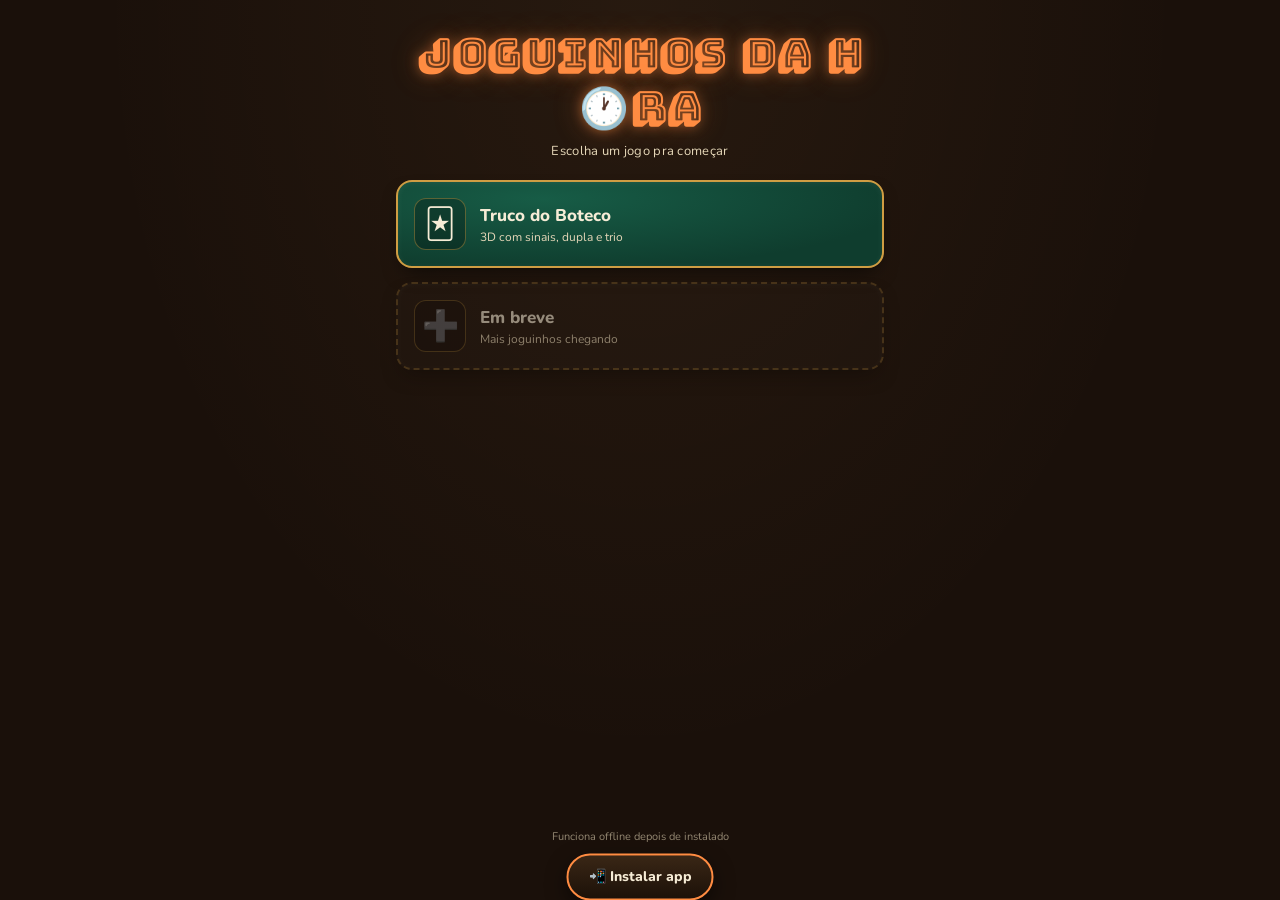
<file: index.html>
<!DOCTYPE html>
<html lang="pt-BR">
<head>
<meta charset="UTF-8">
<meta name="viewport" content="width=device-width, initial-scale=1.0, maximum-scale=1.0, user-scalable=no, viewport-fit=cover">
<script>
  (function(){
    function setAppHeight(){
      document.documentElement.style.setProperty('--app-height', window.innerHeight + 'px');
    }
    setAppHeight();
    window.addEventListener('resize', setAppHeight);
    window.addEventListener('orientationchange', setAppHeight);
  })();
</script>
<title>Joguinhos da H🕐ra</title>
<link rel="icon" href="icons/icon.svg" type="image/svg+xml">
<link rel="apple-touch-icon" href="icons/icon.svg">
<link rel="manifest" href="manifest.json">
<meta name="theme-color" content="#2c1a10">
<meta name="mobile-web-app-capable" content="yes">
<meta name="apple-mobile-web-app-capable" content="yes">
<meta name="apple-mobile-web-app-status-bar-style" content="black-translucent">
<meta name="apple-mobile-web-app-title" content="Joguinhos da H🕐ra">
<link rel="stylesheet" href="fonts/fonts.css">
<style>
  :root{
    color-scheme: dark;
    --wood-dark:#2c1a10;
    --wood-mid:#4a2d18;
    --felt:#0f3d2e;
    --felt-light:#175c46;
    --brass:#cf9d43;
    --brass-bright:#f0c777;
    --cream:#f6ecd6;
    --cream-dim:#e5d7b8;
    --amber:#ff8c42;
    --bg:#1a100a;
  }
  *{ box-sizing:border-box; -webkit-tap-highlight-color:transparent; }
  html,body{
    margin:0; padding:0; height:100%;
    background:var(--bg);
    color:var(--cream);
    font-family:'Nunito',system-ui,sans-serif;
    overflow-x:hidden;
    -webkit-user-select:none; user-select:none;
  }
  body{
    min-height:100vh;
    min-height:100dvh;
    min-height:var(--app-height, 100dvh);
    display:flex;
    justify-content:center;
    background:
      radial-gradient(ellipse at 50% 0%, rgba(255,180,100,0.06), transparent 60%),
      var(--bg);
  }
  #app{
    width:100%;
    max-width:520px;
    min-height:100vh;
    min-height:100dvh;
    min-height:var(--app-height, 100dvh);
    display:flex;
    flex-direction:column;
    padding:calc(0px + env(safe-area-inset-top)) 16px calc(56px + env(safe-area-inset-bottom));
  }
  header{
    padding:28px 4px 10px;
    text-align:center;
  }
  header h1{
    font-family:'Bungee Shade', cursive;
    font-size:clamp(30px, 9vw, 40px);
    letter-spacing:2px;
    margin:0;
    color:var(--amber);
    text-shadow:0 0 12px rgba(255,140,66,0.5), 0 0 30px rgba(255,140,66,0.25);
  }
  header h1 .sub{
    display:block;
    font-size:0.44em;
    letter-spacing:3px;
    margin-top:4px;
  }
  header p{
    margin:8px 0 0;
    font-size:13px;
    color:var(--cream-dim);
    letter-spacing:0.3px;
  }
  .grid{
    display:flex; flex-direction:column; gap:14px;
    margin-top:10px;
  }
  .game-card{
    display:flex; align-items:center; gap:14px;
    padding:16px;
    border-radius:16px;
    border:2px solid var(--brass);
    background:
      radial-gradient(ellipse at 30% 20%, var(--felt-light), var(--felt) 75%);
    box-shadow:0 10px 20px -8px rgba(0,0,0,0.6), inset 0 1px 6px rgba(255,255,255,0.06);
    cursor:pointer;
    text-decoration:none;
    color:var(--cream);
  }
  .game-card:active{ transform:scale(0.98); }
  .game-card .ic{
    flex:0 0 auto;
    width:52px; height:52px;
    display:flex; align-items:center; justify-content:center;
    font-size:30px;
    border-radius:12px;
    background:rgba(0,0,0,0.25);
    border:1px solid rgba(207,157,67,0.4);
  }
  .game-card .txt{ flex:1; min-width:0; }
  .game-card .t{ font-weight:800; font-size:17px; }
  .game-card .d{ font-size:12px; color:var(--cream-dim); margin-top:2px; }

  .game-card.soon{
    opacity:0.55; cursor:default;
    border-style:dashed;
    border-color:rgba(207,157,67,0.4);
    background:rgba(255,255,255,0.02);
  }

  .install-bar{
    position:fixed; left:50%; bottom:calc(56px + env(safe-area-inset-bottom));
    transform:translate(-50%, 120%);
    transition:transform 0.35s cubic-bezier(.2,.8,.2,1);
    background:linear-gradient(180deg,#3a2716,#1c1108);
    border:2px solid var(--amber);
    color:var(--cream);
    font-family:'Nunito',sans-serif;
    font-weight:800;
    font-size:14px;
    padding:12px 20px;
    border-radius:30px;
    box-shadow:0 8px 20px rgba(0,0,0,0.5);
    display:flex; align-items:center; gap:8px;
    cursor:pointer;
    z-index:20;
    white-space:nowrap;
  }
  .install-bar.show{ transform:translate(-50%, 0); }

  footer{
    margin-top:auto;
    padding-top:24px;
    text-align:center;
    font-size:11px;
    color:var(--cream-dim);
    opacity:0.6;
  }
</style>
</head>
<body>
<div id="app">
  <header>
    <h1>JOGUINHOS DA H🕐RA</h1>
    <p>Escolha um jogo pra começar</p>
  </header>

  <div class="grid" id="grid"></div>

  <footer>Funciona offline depois de instalado</footer>
</div>

<button class="install-bar" id="installBar">📲 Instalar app</button>

<script>
  var GAMES = [
    { icon:'🃏', title:'Truco do Boteco', desc:'3D com sinais, dupla e trio', href:'games/truco/index.html' }
    // Novo joguinho? Só adicionar um objeto aqui e criar a pasta em games/<nome>/
  ];

  var grid = document.getElementById('grid');
  GAMES.forEach(function(g){
    var a = document.createElement('a');
    a.className = 'game-card';
    a.href = g.href;
    a.innerHTML =
      '<div class="ic">'+g.icon+'</div>'+
      '<div class="txt"><div class="t">'+g.title+'</div><div class="d">'+g.desc+'</div></div>';
    grid.appendChild(a);
  });
  var soon = document.createElement('div');
  soon.className = 'game-card soon';
  soon.innerHTML = '<div class="ic">➕</div><div class="txt"><div class="t">Em breve</div><div class="d">Mais joguinhos chegando</div></div>';
  grid.appendChild(soon);

  if('serviceWorker' in navigator){
    window.addEventListener('load', function(){
      navigator.serviceWorker.register('sw.js', { scope: './' }).catch(function(e){ console.error(e); });
    });
  }

  var deferredPrompt = null;
  var installBar = document.getElementById('installBar');
  window.addEventListener('beforeinstallprompt', function(e){
    e.preventDefault();
    deferredPrompt = e;
    installBar.classList.add('show');
  });
  installBar.addEventListener('click', function(){
    if(!deferredPrompt) return;
    deferredPrompt.prompt();
    deferredPrompt.userChoice.finally(function(){
      deferredPrompt = null;
      installBar.classList.remove('show');
    });
  });
  window.addEventListener('appinstalled', function(){
    installBar.classList.remove('show');
  });
</script>
</body>
</html>
</file>
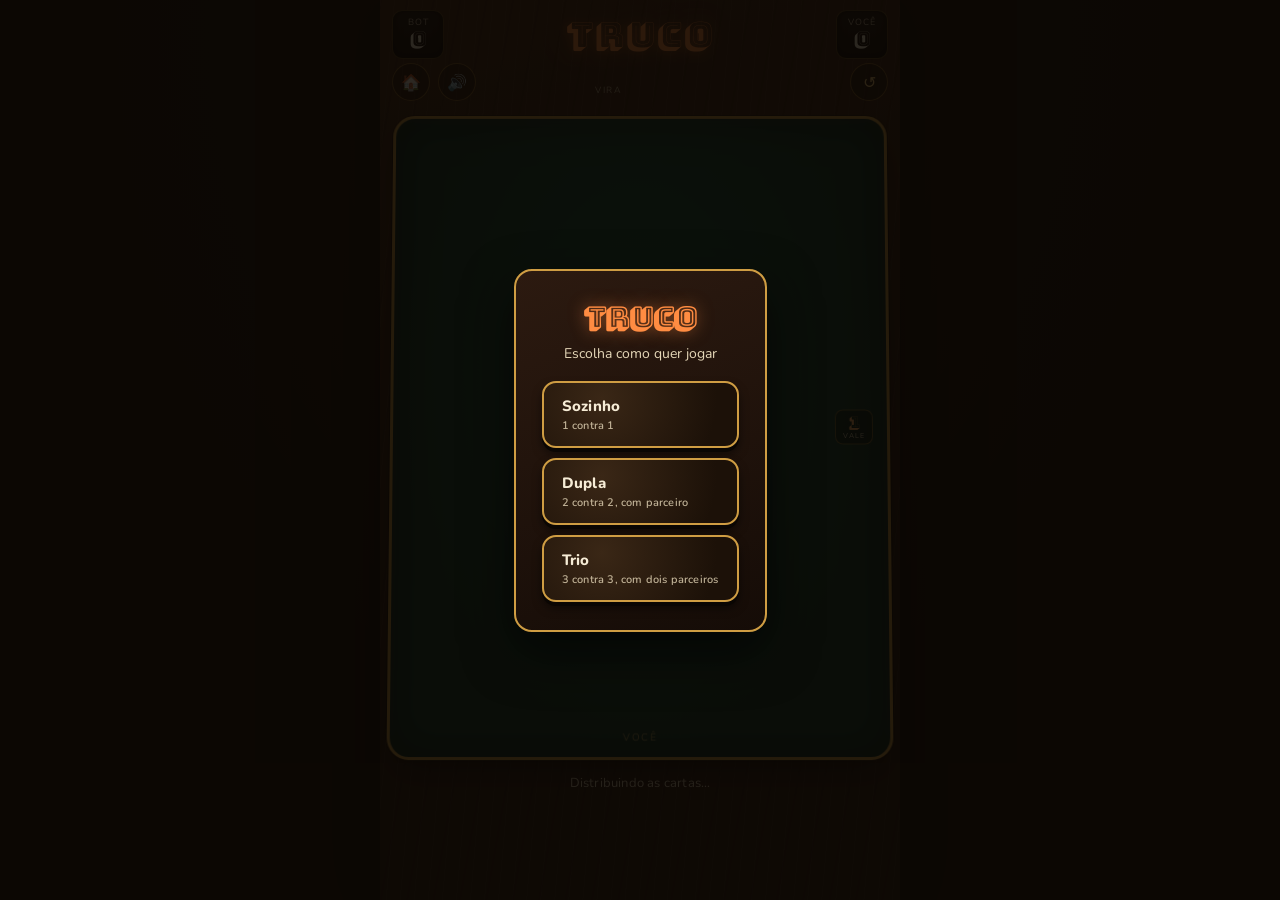
<file: games/truco/index.html>
<!DOCTYPE html>
<html lang="pt-BR">
<head>
<meta charset="UTF-8">
<meta name="viewport" content="width=device-width, initial-scale=1.0, maximum-scale=1.0, user-scalable=no, viewport-fit=cover">
<script>
  // 100dvh não é confiável em todo Android (algumas barras/overlays do sistema
  // não são descontadas). window.innerHeight é o que o motor do navegador
  // realmente considera "visível", então usamos isso como fonte da verdade.
  (function(){
    function setAppHeight(){
      document.documentElement.style.setProperty('--app-height', window.innerHeight + 'px');
    }
    setAppHeight();
    window.addEventListener('resize', setAppHeight);
    window.addEventListener('orientationchange', setAppHeight);
  })();
</script>
<title>Truco do Boteco</title>
<link rel="icon" href="../../icons/icon.svg" type="image/svg+xml">
<link rel="apple-touch-icon" href="../../icons/icon.svg">
<link rel="manifest" href="../../manifest.json">
<meta name="theme-color" content="#2c1a10">
<meta name="mobile-web-app-capable" content="yes">
<meta name="apple-mobile-web-app-capable" content="yes">
<meta name="apple-mobile-web-app-status-bar-style" content="black-translucent">
<meta name="apple-mobile-web-app-title" content="Truco">
<link rel="stylesheet" href="../../fonts/fonts.css">
<style>
  :root{
    color-scheme: dark;
    --wood-dark:#2c1a10;
    --wood-mid:#4a2d18;
    --wood-light:#6b4226;
    --felt:#0f3d2e;
    --felt-light:#175c46;
    --brass:#cf9d43;
    --brass-bright:#f0c777;
    --cream:#f6ecd6;
    --cream-dim:#e5d7b8;
    --amber:#ff8c42;
    --amber-glow:#ffb066;
    --suit-red:#a8352a;
    --suit-black:#211a14;
    --ink:#1c130c;
    --bg:#1a100a;
    --text-on-dark:#f6ecd6;
    --team-b:#8fa8bd;
  }

  *{ box-sizing:border-box; -webkit-tap-highlight-color:transparent; }

  html,body{
    margin:0; padding:0; height:100%;
    background:var(--bg);
    color:var(--text-on-dark);
    font-family:'Nunito',system-ui,sans-serif;
    overflow-x:hidden;
    overscroll-behavior:none;
    -webkit-user-select:none; user-select:none;
  }

  body{
    min-height:100vh;
    min-height:100dvh;
    min-height:var(--app-height, 100dvh);
    display:flex;
    justify-content:center;
    background:
      radial-gradient(ellipse at 50% 0%, rgba(255,180,100,0.06), transparent 60%),
      var(--bg);
  }

  #app{
    width:100%;
    max-width:520px;
    min-height:100vh;
    min-height:100dvh;
    min-height:var(--app-height, 100dvh);
    position:relative;
    display:flex;
    flex-direction:column;
    background:
      repeating-linear-gradient(100deg, rgba(0,0,0,0.10) 0px, rgba(0,0,0,0.10) 2px, transparent 2px, transparent 26px),
      repeating-linear-gradient(95deg, rgba(255,255,255,0.03) 0px, rgba(255,255,255,0.03) 1px, transparent 1px, transparent 14px),
      linear-gradient(160deg, var(--wood-mid), var(--wood-dark) 70%);
    box-shadow: 0 0 60px rgba(0,0,0,0.6);
  }

  /* ---------- Header / sign ---------- */
  .topbar{
    display:flex; align-items:center; justify-content:space-between;
    padding:calc(10px + env(safe-area-inset-top)) 12px 4px;
    gap:8px;
    z-index:5;
  }

  .icon-btn{
    width:38px; height:38px; border-radius:50%;
    border:1px solid rgba(207,157,67,0.5);
    background:rgba(0,0,0,0.25);
    color:var(--brass-bright);
    display:flex; align-items:center; justify-content:center;
    font-size:16px;
    cursor:pointer;
    flex:0 0 auto;
  }
  .icon-btn:active{ transform:scale(0.92); }

  .sign{
    font-family:'Bungee Shade', cursive;
    font-size:clamp(26px, 8vw, 34px);
    letter-spacing:2px;
    color:var(--amber);
    text-shadow:
      0 0 12px rgba(255,140,66,0.55),
      0 0 30px rgba(255,140,66,0.25);
    text-align:center;
    flex:1;
    line-height:1;
  }

  .scorechip{
    flex:0 0 auto;
    min-width:52px;
    background:linear-gradient(180deg,#241a12,#150e09);
    border:1px solid rgba(207,157,67,0.35);
    border-radius:10px;
    padding:5px 8px;
    text-align:center;
    box-shadow: inset 0 0 10px rgba(0,0,0,0.5);
  }
  .scorechip .lbl{
    font-size:9px; letter-spacing:1px; color:var(--cream-dim); opacity:0.8;
    white-space:nowrap;
  }
  .scorechip .val{
    font-family:'Bungee Shade', cursive;
    font-size:20px; color:var(--cream);
    line-height:1.1;
  }
  .scorechip .ticks{
    display:flex; gap:2px; justify-content:center; margin-top:3px; flex-wrap:wrap; max-width:60px;
  }
  .scorechip .ticks i{
    width:4px; height:4px; border-radius:50%;
    background:rgba(230,215,184,0.25);
  }
  .scorechip .ticks i.on{ background:var(--brass-bright); box-shadow:0 0 4px var(--brass-bright); }

  /* ---------- Table / felt ---------- */
  .table-wrap{
    flex:1;
    position:relative;
    display:flex; flex-direction:column;
    padding:6px 10px 10px;
    perspective:1200px;
  }

  .felt{
    flex:1;
    position:relative;
    border-radius:22px;
    background:
      radial-gradient(ellipse at 50% 40%, var(--felt-light), var(--felt) 70%);
    border:3px solid var(--brass);
    box-shadow:
      0 0 0 1px rgba(0,0,0,0.4),
      inset 0 0 40px rgba(0,0,0,0.55),
      inset 0 2px 12px rgba(255,255,255,0.06),
      0 18px 30px -10px rgba(0,0,0,0.7);
    transform: rotateX(3deg);
    transform-style:preserve-3d;
    display:flex; flex-direction:column;
    padding:10px 6px;
    min-height:0;
    overflow:hidden;
  }

  .zone{
    display:flex; align-items:center; justify-content:center;
    position:relative;
  }
  .bot-zone{ flex:0 0 auto; padding:4px 0 8px; min-height:100px; }
  .bot-zone.multi{ min-height:6px; padding:0; }
  .mid-zone{ flex:1; min-height:120px; }
  .mid-zone.multi{ min-height:220px; }
  .player-zone{ flex:0 0 auto; padding:8px 0 4px; min-height:114px; }

  .hand{
    position:relative;
    width:100%;
    height:100%;
    display:flex; align-items:center; justify-content:center;
  }
  .hand .card{ position:absolute; }

  .name-tag{
    position:absolute;
    top:2px; left:50%; transform:translateX(-50%);
    font-size:10px; letter-spacing:1.5px; color:var(--brass-bright);
    opacity:0.65;
    text-transform:uppercase;
  }
  .player-zone .name-tag{ top:auto; bottom:2px; }

  /* ---------- Multi-seat: avatars around the table (dupla/trio) ---------- */
  .seats-layer{
    position:absolute; inset:0;
    pointer-events:none;
    z-index:7;
  }
  .felt-seat{
    position:absolute;
    transform:translate(-50%,0);
    display:flex; flex-direction:column; align-items:center; gap:2px;
  }
  .felt-seat.pos-12{ top:9%;  left:50%; }
  .felt-seat.pos-10{ top:21%; left:16%; }
  .felt-seat.pos-2 { top:21%; left:84%; }
  .felt-seat.pos-9 { top:27%; left:11%; }
  .felt-seat.pos-3 { top:27%; left:89%; }
  .felt-seat.pos-8 { top:41%; left:9%;  }
  .felt-seat.pos-4 { top:41%; left:91%; }

  .avatar{
    position:relative;
    width:50px; height:50px;
    border-radius:50%;
    border:2.5px solid var(--team-b);
    box-shadow:0 3px 6px rgba(0,0,0,0.5);
    transition: box-shadow 0.3s;
  }
  .avatar.teamA{ border-color:var(--amber); }
  .avatar-inner{
    position:absolute; inset:0;
    border-radius:50%;
    overflow:hidden;
    background: linear-gradient(160deg, rgba(255,255,255,0.06), rgba(0,0,0,0.35));
    display:flex; align-items:flex-end; justify-content:center;
  }
  .fig-head{
    position:absolute; top:16%; left:50%;
    width:34%; height:34%;
    border-radius:50%;
    transform:translateX(-50%);
    box-shadow: inset 0 -3px 4px rgba(0,0,0,0.3), 0 1px 1px rgba(255,255,255,0.15);
  }
  .fig-body{
    position:absolute; bottom:-10%; left:50%;
    width:76%; height:48%;
    border-radius:50% 50% 0 0;
    transform:translateX(-50%);
    box-shadow: inset 0 4px 6px rgba(0,0,0,0.25);
  }
  .avatar .cnt{
    position:absolute; bottom:-4px; right:-4px;
    background:var(--ink); color:var(--cream);
    font-size:9px; font-weight:800;
    border-radius:50%; width:16px; height:16px;
    display:flex; align-items:center; justify-content:center;
    border:1px solid var(--brass);
    z-index:2;
  }
  .felt-seat.active .avatar{
    box-shadow: 0 0 0 3px var(--amber-glow), 0 0 14px rgba(255,140,66,0.6);
  }
  .seat-name{
    font-size:12px; font-weight:700; letter-spacing:0.2px; color:var(--cream);
    background:rgba(0,0,0,0.4);
    padding:2px 8px;
    border-radius:9px;
    text-align:center; max-width:100px; overflow:hidden; text-overflow:ellipsis; white-space:nowrap;
  }

  .seat-bubble{
    position:absolute; bottom:100%; left:50%;
    transform:translate(-50%,6px) scale(0.6);
    margin-bottom:4px;
    background:var(--cream);
    color:var(--ink);
    font-family:'Nunito',sans-serif;
    font-weight:800;
    font-size:11px;
    letter-spacing:0.3px;
    padding:5px 9px;
    border-radius:12px;
    white-space:nowrap;
    opacity:0;
    box-shadow:0 3px 8px rgba(0,0,0,0.4);
  }
  .seat-bubble::after{
    content:'';
    position:absolute; top:100%; left:50%; transform:translateX(-50%);
    border:5px solid transparent; border-top-color:var(--cream);
  }
  .seat-bubble.show{
    animation: bubbleIn 2s cubic-bezier(.3,1.5,.4,1) forwards;
  }
  @keyframes bubbleIn{
    0%{ opacity:0; transform:translate(-50%,6px) scale(0.5); }
    15%{ opacity:1; transform:translate(-50%,0) scale(1); }
    80%{ opacity:1; transform:translate(-50%,0) scale(1); }
    100%{ opacity:0; transform:translate(-50%,-4px) scale(0.9); }
  }

  .you-bubble-anchor{
    position:absolute; top:-6px; left:50%;
    width:1px; height:1px;
  }

  /* vira: selo flutuante entre o título e a mesa — não ocupa espaço no
     layout (position:absolute), então a mesa nunca muda de tamanho por
     causa dele. */
  .vira-bar{
    position:absolute;
    top:-54px; left:50%;
    transform:translateX(-50%);
    display:flex; align-items:center; gap:7px;
    z-index:10;
    pointer-events:none;
  }
  .vira-bar .cap{ font-size:9px; letter-spacing:1.5px; color:var(--cream-dim); opacity:0.75; text-transform:uppercase; }
  .vira-card-wrap{
    width:56px; height:78px;
    display:flex; align-items:center; justify-content:center;
  }
  .vira-card-wrap .card{ transform: scale(0.85) rotate(8deg); transform-origin:center; }

  .play-area{
    position:relative;
    width:100%; height:100%;
    display:flex; align-items:center; justify-content:center;
    flex-wrap:wrap;
    gap:6px;
  }
  .play-slot{
    position:relative;
    width:72px; height:100px;
  }
  .play-slot.bot-slot{ transform: translateY(-8px); }
  .play-slot.player-slot{ transform: translateY(8px); }
  .play-area.multi .play-slot{
    width:60px; height:84px;
    transform: scale(0.94);
  }
  .play-area.multi .play-slot .mini-label{
    position:absolute; bottom:-15px; left:50%; transform:translateX(-50%);
    font-size:9px; color:var(--cream-dim); opacity:0.8; white-space:nowrap;
  }

  .round-dots{
    position:absolute; left:10px; top:8px;
    display:flex; flex-direction:row; gap:6px;
    z-index:3;
  }
  .round-dots .dot{
    width:11px; height:11px; border-radius:50%;
    border:1.5px solid rgba(230,215,184,0.4);
    background:rgba(0,0,0,0.25);
  }
  .round-dots .dot.A{ background:var(--amber); border-color:var(--amber); box-shadow:0 0 6px var(--amber); }
  .round-dots .dot.B{ background:var(--suit-black); border-color:var(--cream-dim); }
  .round-dots .dot.tie{ background:transparent; border-color:var(--cream-dim); }
  .round-dots .dot.tie::after{ content:'='; font-size:8px; color:var(--cream-dim); display:block; text-align:center; line-height:9px; }

  .stake-badge{
    position:absolute; right:8px; top:50%; transform:translateY(-50%);
    background:rgba(0,0,0,0.35);
    border:1px solid rgba(207,157,67,0.5);
    border-radius:8px;
    padding:4px 7px;
    text-align:center;
    z-index:3;
  }
  .stake-badge .n{ font-family:'Bungee Shade',cursive; color:var(--amber-glow); font-size:16px; line-height:1;}
  .stake-badge .t{ font-size:7px; letter-spacing:1px; color:var(--cream-dim); }

  /* ---------- Cards ---------- */
  .card{
    width:66px; height:94px;
    border-radius:8px;
    cursor:default;
    transform-style:preserve-3d;
    transition: transform 0.55s cubic-bezier(.2,.8,.2,1), box-shadow 0.3s;
    filter: drop-shadow(0 3px 4px rgba(0,0,0,0.5));
  }
  .card-inner{
    position:relative; width:100%; height:100%;
    transform-style:preserve-3d;
    transition: transform 0.5s cubic-bezier(.3,.7,.3,1.1);
  }
  .card.flipped .card-inner{ transform: rotateY(180deg); }

  .face{
    position:absolute; inset:0;
    border-radius:8px;
    backface-visibility:hidden;
    display:flex; flex-direction:column; justify-content:space-between;
    padding:5px 6px;
    box-shadow: inset 0 0 0 1px rgba(0,0,0,0.15);
  }
  .face.front{
    background: linear-gradient(155deg,#fdf8ec,var(--cream) 60%);
    color:var(--ink);
  }
  .face.back{
    transform: rotateY(180deg);
    background:
      repeating-linear-gradient(45deg, rgba(207,157,67,0.16) 0 6px, transparent 6px 12px),
      linear-gradient(160deg,#134231,#0b2c21);
    border:1.5px solid rgba(207,157,67,0.55);
    display:flex; align-items:center; justify-content:center;
  }
  .face.back::after{
    content:'♣'; font-size:23px; color:rgba(207,157,67,0.55);
  }

  .rank-suit{ font-weight:800; line-height:1; font-size:16px; display:flex; flex-direction:column; align-items:center; }
  .rank-suit .r{ font-size:16px; }
  .rank-suit .s{ font-size:14px; margin-top:-1px; }
  .red{ color:var(--suit-red); }
  .black{ color:var(--suit-black); }
  .corner.bottom{ align-self:flex-end; transform:rotate(180deg); }
  .center-suit{ position:absolute; inset:0; display:flex; align-items:center; justify-content:center; font-size:30px; opacity:0.85; }

  .card.manilha{
    box-shadow: 0 0 10px 1px var(--amber-glow), 0 0 22px 2px rgba(255,140,66,0.35);
  }
  .card.manilha .face.front{ border:1.5px solid var(--brass); }
  .card.manilha .face.front .center-suit{ color:var(--brass); text-shadow:0 0 8px rgba(207,157,67,0.6); }
  .card.manilha .face.front::before{
    content:''; position:absolute; inset:0; border-radius:6px;
    background:linear-gradient(115deg, transparent 30%, rgba(255,255,255,0.55) 45%, transparent 60%);
    background-size:220% 220%;
    animation: shine 2.6s ease-in-out infinite;
    pointer-events:none;
    mix-blend-mode:overlay;
  }
  @keyframes shine{
    0%{ background-position:120% -20%; }
    45%{ background-position:-20% 120%; }
    100%{ background-position:-20% 120%; }
  }

  .card.playable{ cursor:pointer; }
  .card.playable:active .card-inner{ transform: translateY(2px) scale(0.97); }

  .card.tossed{
    z-index:6;
  }

  /* ---------- Controls ---------- */
  .controls{
    padding:8px 14px calc(56px + env(safe-area-inset-bottom));
    display:flex; flex-direction:column; align-items:center; gap:8px;
    min-height:64px;
    justify-content:center;
  }
  .status-line{
    font-size:13px; color:var(--cream-dim); text-align:center;
    min-height:16px;
    letter-spacing:0.2px;
  }
  .btn-row{ display:flex; gap:10px; flex-wrap:wrap; justify-content:center; min-height:44px; }

  .chip-btn{
    font-family:'Nunito',sans-serif;
    font-weight:800;
    font-size:14px;
    letter-spacing:0.5px;
    padding:11px 20px;
    border-radius:30px;
    border:2px solid var(--brass);
    background: radial-gradient(circle at 35% 30%, #3a2716, #1c1108 75%);
    color:var(--cream);
    box-shadow: 0 4px 0 #0a0603, 0 6px 10px rgba(0,0,0,0.5);
    cursor:pointer;
  }
  .chip-btn:active{ transform:translateY(3px); box-shadow:0 1px 0 #0a0603; }
  .chip-btn.primary{
    border-color:var(--amber);
    background: radial-gradient(circle at 35% 30%, var(--amber), #b85a1f 75%);
    color:#2a1204;
    box-shadow: 0 4px 0 #7a3c14, 0 6px 14px rgba(255,140,66,0.35);
    animation: pulse 1.8s ease-in-out infinite;
  }
  @keyframes pulse{
    0%,100%{ box-shadow: 0 4px 0 #7a3c14, 0 6px 14px rgba(255,140,66,0.35); }
    50%{ box-shadow: 0 4px 0 #7a3c14, 0 6px 22px rgba(255,140,66,0.7); }
  }
  .chip-btn.danger{ border-color:#8a3b30; }
  .chip-btn.ghost{
    background:transparent; box-shadow:none; border-color:rgba(207,157,67,0.4); color:var(--cream-dim);
  }

  /* ---------- Announcement overlay ---------- */
  .announce{
    position:absolute; left:50%; top:38%;
    width:86%;
    transform:translate(-50%,-50%) scale(0.5);
    font-family:'Bungee Shade', cursive;
    font-size:clamp(20px, 7.5vw, 34px);
    line-height:1.15;
    color:var(--amber);
    text-shadow:
      0 0 18px rgba(255,140,66,0.7),
      0 4px 0 rgba(0,0,0,0.4);
    opacity:0;
    z-index:20;
    pointer-events:none;
    text-align:center;
  }
  .announce.show{
    animation: announceIn 1.1s cubic-bezier(.2,1.4,.4,1) forwards;
  }
  @keyframes announceIn{
    0%{ opacity:0; transform:translate(-50%,-50%) scale(0.3) rotate(-8deg); }
    18%{ opacity:1; transform:translate(-50%,-50%) scale(1.15) rotate(2deg); }
    30%{ transform:translate(-50%,-50%) scale(1) rotate(0deg); }
    78%{ opacity:1; transform:translate(-50%,-50%) scale(1) rotate(0deg); }
    100%{ opacity:0; transform:translate(-50%,-50%) scale(0.9) rotate(0deg); }
  }

  /* ---------- Overlays (match-over & mode-select) ---------- */
  .overlay{
    position:fixed; inset:0; z-index:50;
    background:rgba(10,6,3,0.86);
    display:flex; align-items:center; justify-content:center;
    opacity:0; pointer-events:none;
    transition:opacity 0.35s;
  }
  .overlay.show{ opacity:1; pointer-events:auto; }
  .overlay-card{
    background:linear-gradient(160deg,#2c1a10,#150c07);
    border:2px solid var(--brass);
    border-radius:18px;
    padding:28px 26px;
    text-align:center;
    max-width:340px;
    box-shadow:0 20px 50px rgba(0,0,0,0.6);
  }
  .overlay-card h2{
    font-family:'Bungee Shade',cursive;
    color:var(--amber);
    font-size:28px;
    margin:0 0 8px;
    text-shadow:0 0 16px rgba(255,140,66,0.5);
  }
  .overlay-card p{ color:var(--cream-dim); font-size:14px; margin:0 0 18px; }

  .mode-btns{ display:flex; flex-direction:column; gap:10px; margin-top:4px; }
  .mode-btn{
    font-family:'Nunito',sans-serif;
    font-weight:800; font-size:15px; letter-spacing:0.3px;
    padding:13px 18px;
    border-radius:14px;
    border:2px solid var(--brass);
    background: radial-gradient(circle at 30% 25%, #3a2716, #1c1108 80%);
    color:var(--cream);
    cursor:pointer;
    text-align:left;
    box-shadow: 0 4px 0 #0a0603, 0 6px 10px rgba(0,0,0,0.5);
  }
  .mode-btn:active{ transform:translateY(3px); box-shadow:0 1px 0 #0a0603; }
  .mode-btn .t{ display:block; font-size:15px; }
  .mode-btn .d{ display:block; font-size:11px; font-weight:600; color:var(--cream-dim); opacity:0.8; margin-top:2px; letter-spacing:0.2px; }

  .signal-grid{
    display:grid; grid-template-columns:1fr 1fr 1fr; gap:8px;
    margin-top:6px;
  }
  .signal-btn{
    display:flex; flex-direction:column; align-items:center; gap:3px;
    padding:10px 4px;
    border-radius:12px;
    border:1.5px solid rgba(207,157,67,0.4);
    background: rgba(0,0,0,0.25);
    color:var(--cream);
    cursor:pointer;
    font-family:'Nunito',sans-serif;
  }
  .signal-btn:active{ transform:scale(0.94); background:rgba(255,140,66,0.15); }
  .signal-btn .ic{ font-size:22px; line-height:1; }
  .signal-btn .lb{ font-size:9px; font-weight:700; letter-spacing:0.2px; text-align:center; }

  canvas#confetti{
    position:fixed; inset:0; z-index:60; pointer-events:none;
  }

  @media (max-width:360px){
    .card{ width:57px; height:81px; }
    .sign{ font-size:24px; }
  }

  @media (prefers-reduced-motion: reduce){
    *{ animation-duration:0.01ms !important; transition-duration:0.01ms !important; }
  }
</style>
</head>
<body>
<div id="app">

  <div class="topbar">
    <div class="scorechip" id="botScoreChip">
      <div class="lbl">BOT</div>
      <div class="val" id="botScoreVal">0</div>
      <div class="ticks" id="botTicks"></div>
    </div>
    <div class="sign">TRUCO</div>
    <div class="scorechip" id="playerScoreChip">
      <div class="lbl">VOCÊ</div>
      <div class="val" id="playerScoreVal">0</div>
      <div class="ticks" id="playerTicks"></div>
    </div>
  </div>
  <div class="topbar" style="padding-top:0;">
    <button class="icon-btn" id="homeBtn" title="Menu">🏠</button>
    <button class="icon-btn" id="muteBtn" title="Som">🔊</button>
    <div style="flex:1"></div>
    <button class="icon-btn" id="newGameBtn" title="Nova partida">↺</button>
  </div>

  <div class="table-wrap">
    <div class="vira-bar" id="viraBar">
      <span class="cap">vira</span>
      <div class="vira-card-wrap"><div class="card" id="viraCard"></div></div>
    </div>
    <div class="felt" id="felt">

      <div class="zone bot-zone" id="botZone"></div>
      <div class="seats-layer" id="seatsLayer"></div>

      <div class="zone mid-zone" id="midZone">
        <div class="round-dots" id="roundDots"></div>
        <div class="play-area" id="playArea"></div>
        <div class="stake-badge" id="stakeBadge">
          <div class="n" id="stakeVal">1</div>
          <div class="t">VALE</div>
        </div>
      </div>

      <div class="zone player-zone">
        <div class="you-bubble-anchor" id="youBubbleAnchor"></div>
        <div class="hand" id="playerHand"></div>
        <span class="name-tag">Você</span>
      </div>

      <div class="announce" id="announce"></div>
    </div>
  </div>

  <div class="controls">
    <div class="status-line" id="statusLine">Distribuindo as cartas…</div>
    <div class="btn-row" id="btnRow"></div>
  </div>

</div>

<div class="overlay" id="modeOverlay">
  <div class="overlay-card">
    <h2>TRUCO</h2>
    <p>Escolha como quer jogar</p>
    <div class="mode-btns">
      <button class="mode-btn" data-mode="solo"><span class="t">Sozinho</span><span class="d">1 contra 1</span></button>
      <button class="mode-btn" data-mode="dupla"><span class="t">Dupla</span><span class="d">2 contra 2, com parceiro</span></button>
      <button class="mode-btn" data-mode="trio"><span class="t">Trio</span><span class="d">3 contra 3, com dois parceiros</span></button>
    </div>
  </div>
</div>

<div class="overlay" id="overlay">
  <div class="overlay-card">
    <h2 id="overlayTitle">Você venceu!</h2>
    <p id="overlaySub">12 x 7</p>
    <button class="chip-btn primary" id="overlayBtn">Jogar de novo</button>
  </div>
</div>

<div class="overlay" id="signalOverlay">
  <div class="overlay-card">
    <h2 style="font-size:20px;">Sinalizar</h2>
    <p>Mostre ao seu parceiro o que você tem</p>
    <div class="signal-grid" id="signalGrid"></div>
    <button class="chip-btn ghost" id="signalCancelBtn" style="margin-top:14px;">Cancelar</button>
  </div>
</div>

<canvas id="confetti"></canvas>

<script>
(function(){
  'use strict';

  /* ============ CONSTANTS ============ */
  const SUITS = ['paus','copas','espadas','ouros'];
  const SUIT_SYMBOL = { paus:'♣', copas:'♥', espadas:'♠', ouros:'♦' };
  const SUIT_COLOR = { paus:'black', copas:'red', espadas:'black', ouros:'red' };
  const RANKS = ['4','5','6','7','Q','J','K','A','2','3'];
  const MANILHA_SUIT_STRENGTH = { paus:4, copas:3, espadas:2, ouros:1 };
  const CALL_LABEL = { 3:'TRUCO', 6:'SEIS', 9:'NOVE', 12:'DOZE' };
  const NEXT_CALL = { 1:3, 3:6, 6:9, 9:12 };

  const MODE_SEATS = {
    solo: [
      {id:'you', team:'A', human:true, name:'Você', short:'Você'},
      {id:'opp1', team:'B', human:false, name:'Bot', short:'Bot'}
    ],
    dupla: [
      {id:'you', team:'A', human:true, name:'Você', short:'Você'},
      {id:'opp1', team:'B', human:false, name:'Adversário 1', short:'Adv. 1'},
      {id:'partner1', team:'A', human:false, name:'Parceiro', short:'Parc.'},
      {id:'opp2', team:'B', human:false, name:'Adversário 2', short:'Adv. 2'}
    ],
    trio: [
      {id:'you', team:'A', human:true, name:'Você', short:'Você'},
      {id:'opp1', team:'B', human:false, name:'Adversário 1', short:'Adv. 1'},
      {id:'partner1', team:'A', human:false, name:'Parceiro 1', short:'Parc. 1'},
      {id:'opp2', team:'B', human:false, name:'Adversário 2', short:'Adv. 2'},
      {id:'partner2', team:'A', human:false, name:'Parceiro 2', short:'Parc. 2'},
      {id:'opp3', team:'B', human:false, name:'Adversário 3', short:'Adv. 3'}
    ]
  };

  const NICKNAMES = [
    'Bolsonaro','Lula','Messi','CR7','Abel Ferreira','Trump','Kim Jon Un','Puttin',
    'Lampião','Xandão','Silvio Santos','Pelé','Xuxa','Feiticeira','Tiazinha',
    'Chaves','Millei','Ronaldinho Gaúcho','Netinho','Faísca','Relâmpago','Coió',
    'Manoel do Bar','Dona Benta','Tia Zulmira','Zezé','Sabiá','Curió'
  ];
  function shortNameFor(nick){
    const parts = nick.split(' ');
    if(parts.length===1) return nick;
    if(['Seu','Dona','Tia'].includes(parts[0])) return parts[1];
    return parts[0];
  }
  function assignNicknames(seats){
    const pool = shuffle([...NICKNAMES]);
    let i = 0;
    seats.forEach(seat=>{
      if(seat.human) return;
      const nick = pool[i++ % pool.length];
      seat.name = nick;
      seat.short = shortNameFor(nick);
    });
  }

  /* ============ SINAIS DO TRUCO ============ */
  const SIGNALS = [
    { id:'zap',      label:'Zap!',        icon:'😉' },
    { id:'copas',    label:'Copas!',      icon:'🤨' },
    { id:'espadas',  label:'Espadas!',    icon:'😏' },
    { id:'ouros',    label:'Ouros!',      icon:'😛' },
    { id:'tres',     label:'Três!',       icon:'🤷' },
    { id:'pardetres',label:'Par de 3!',   icon:'🙌' },
    { id:'cheio',    label:'Cheio!',      icon:'😤' },
    { id:'cobrir',   label:'Deixa comigo',icon:'💪' },
    { id:'pedetruco',label:'Pede truco!', icon:'✂️' }
  ];
  function signalById(id){ return SIGNALS.find(s=>s.id===id); }

  function signalForHand(hand){
    const manilhas = hand.filter(c=>c.rank===state.manilhaRank);
    if(manilhas.length>=2) return signalById('cheio');
    if(manilhas.length===1){
      const suitToSignal = { paus:'zap', copas:'copas', espadas:'espadas', ouros:'ouros' };
      return signalById(suitToSignal[manilhas[0].suit]);
    }
    const treses = hand.filter(c=>c.rank==='3');
    if(treses.length>=2) return signalById('pardetres');
    if(treses.length===1) return signalById('tres');
    return null;
  }

  function maybeShowPartnerSignals(){
    if(isSolo()) return;
    const you = seatById('you');
    state.seats.forEach(seat=>{
      if(seat.human || seat.team!==you.team) return;
      const sig = signalForHand(seat.hand);
      if(sig && Math.random() < 0.65){
        setTimeout(()=>{
          if(!state.handLocked) showBubble(seat.id, sig.icon+' '+sig.label);
        }, 250 + Math.random()*500);
      }
    });
  }

  function sendPlayerSignal(sigId){
    const sig = signalById(sigId);
    if(!sig) return;
    hideSignalOverlay();
    ensureAudio();
    sfx.place();
    showBubble('you', sig.icon+' '+sig.label);
    if(sig.id==='cobrir'){
      state.playerWillCover = true;
    } else if(sig.id==='pedetruco'){
      state.playerAskedTruco = true;
    } else {
      state.playerSignalStrong = true;
    }
    setStatus('Você sinalizou: '+sig.label);
  }

  function showSignalOverlay(){ document.getElementById('signalOverlay').classList.add('show'); }
  function hideSignalOverlay(){ document.getElementById('signalOverlay').classList.remove('show'); }

  /* ============ AUDIO ============ */
  let audioCtx = null;
  let muted = false;
  try{ muted = localStorage.getItem('truco_muted') === '1'; }catch(e){}

  function ensureAudio(){
    if(!audioCtx){
      try{ audioCtx = new (window.AudioContext||window.webkitAudioContext)(); }catch(e){ audioCtx=null; }
    }
    if(audioCtx && audioCtx.state === 'suspended'){ audioCtx.resume(); }
  }
  function tone(freq, start, dur, type, gainVal){
    if(muted || !audioCtx) return;
    const osc = audioCtx.createOscillator();
    const gain = audioCtx.createGain();
    osc.type = type||'sine';
    osc.frequency.setValueAtTime(freq, audioCtx.currentTime+start);
    gain.gain.setValueAtTime(0, audioCtx.currentTime+start);
    gain.gain.linearRampToValueAtTime(gainVal||0.12, audioCtx.currentTime+start+0.02);
    gain.gain.exponentialRampToValueAtTime(0.001, audioCtx.currentTime+start+dur);
    osc.connect(gain); gain.connect(audioCtx.destination);
    osc.start(audioCtx.currentTime+start);
    osc.stop(audioCtx.currentTime+start+dur+0.05);
  }
  const sfx = {
    place(){ tone(320,0,0.09,'triangle',0.10); },
    flip(){ tone(500,0,0.06,'square',0.05); },
    call(){ tone(220,0,0.14,'sawtooth',0.10); tone(330,0.12,0.22,'sawtooth',0.10); },
    accept(){ tone(440,0,0.1,'sine',0.10); tone(660,0.08,0.16,'sine',0.10); },
    run(){ tone(300,0,0.2,'sine',0.08); tone(180,0.15,0.25,'sine',0.08); },
    winRound(){ tone(523,0,0.12,'triangle',0.10); tone(659,0.1,0.14,'triangle',0.10); },
    loseRound(){ tone(300,0,0.16,'triangle',0.08); },
    winMatch(){ [523,659,784,1046].forEach((f,i)=>tone(f, i*0.12, 0.22,'triangle',0.12)); },
    loseMatch(){ [400,340,280,220].forEach((f,i)=>tone(f, i*0.13, 0.24,'sine',0.10)); }
  };

  /* ============ STATE ============ */
  let state = null;
  let busy = false; // blocks input while animating

  function buildDeck(){
    const deck = [];
    for(const s of SUITS) for(const r of RANKS) deck.push({suit:s, rank:r, id:s+'-'+r});
    return deck;
  }
  function shuffle(arr){
    for(let i=arr.length-1;i>0;i--){
      const j = Math.floor(Math.random()*(i+1));
      [arr[i],arr[j]] = [arr[j],arr[i]];
    }
    return arr;
  }
  function manilhaRankFromVira(viraRank){
    const idx = RANKS.indexOf(viraRank);
    return RANKS[(idx+1) % RANKS.length];
  }
  function cardValue(card, manilhaRank){
    if(card.rank === manilhaRank) return 10 + MANILHA_SUIT_STRENGTH[card.suit];
    return RANKS.indexOf(card.rank);
  }
  function isManilha(card){ return state && card.rank === state.manilhaRank; }

  function isHandOver(results){
    if(results.length < 2) return false;
    if(results.length === 2){
      const [r1,r2] = results;
      if(r1 === 'tie') return r2 !== 'tie';
      if(r2 === 'tie') return true;
      if(r2 === r1) return true;
      return false;
    }
    return true;
  }
  function getHandWinner(results, maoTeam){
    const decisive = results.filter(r=>r!=='tie');
    if(decisive.length===0) return maoTeam;
    if(results.length<=2){
      if(results[0]==='tie') return results[1];
      return results[0];
    }
    const r3 = results[2];
    if(r3 !== 'tie') return r3;
    return results[0];
  }

  function seatById(id){ return state.seats.find(s=>s.id===id); }
  function otherTeam(team){ return team==='A' ? 'B' : 'A'; }
  function activeSeat(){ return state.seats[state.order[state.turnPos]]; }
  function isSolo(){ return state.seats.length === 2; }
  function oppLabel(cap){
    if(isSolo()){
      const opp = state.seats.find(s=>!s.human);
      return opp.name;
    }
    return cap ? 'O outro time' : 'o outro time';
  }

  function newMatch(mode){
    mode = mode || (state && state.mode) || 'solo';
    state = {
      mode: mode,
      seats: MODE_SEATS[mode].map(s=>Object.assign({}, s, {hand:[]})),
      scores: { A:0, B:0 },
      maoSeatIdx: null,
      matchOver: false
    };
    assignNicknames(state.seats);
    updateScoreboard();
    hideOverlay();
    hideModeOverlay();
    startHand();
  }

  function startHand(){
    busy = true;
    const n = state.seats.length;
    const deck = shuffle(buildDeck());
    state.seats.forEach(seat=>{ seat.hand = [deck.pop(), deck.pop(), deck.pop()]; });
    const vira = deck.pop();
    const manilhaRank = manilhaRankFromVira(vira.rank);

    state.maoSeatIdx = (state.maoSeatIdx === null) ? Math.floor(Math.random()*n) : (state.maoSeatIdx+1) % n;
    const order = [];
    for(let i=0;i<n;i++) order.push((state.maoSeatIdx+i) % n);

    Object.assign(state, {
      vira, manilhaRank,
      order,
      turnPos: 0,
      roundLeaderPos: 0,
      roundNum: 1,
      roundResults: [],
      playedThisRound: {},
      stake: 1,
      pendingCall: null,
      callLock: null,
      handLocked: false,
      playerWillCover: false,
      playerAskedTruco: false,
      playerSignalStrong: false
    });

    renderAll(true);
    const leadSeat = activeSeat();
    setStatus(leadSeat.human ? 'Sua vez de começar a rodada.' : leadSeat.name+' começa a rodada…');
    setTimeout(()=>{
      busy = false;
      renderHands();
      renderControls();
      maybeShowPartnerSignals();
      if(!activeSeat().human) seatAct();
    }, 900);
  }

  /* ============ RENDER: cards ============ */
  function cardFaceHTML(card){
    const cls = SUIT_COLOR[card.suit];
    const sym = SUIT_SYMBOL[card.suit];
    return `
      <div class="rank-suit corner top ${cls}"><span class="r">${card.rank}</span><span class="s">${sym}</span></div>
      <div class="center-suit ${cls}">${sym}</div>
      <div class="rank-suit corner bottom ${cls}"><span class="r">${card.rank}</span><span class="s">${sym}</span></div>
    `;
  }

  function makeCardEl(card, faceUp){
    const wrap = document.createElement('div');
    wrap.className = 'card';
    wrap.dataset.id = card.id;
    if(faceUp && isManilha(card)) wrap.classList.add('manilha');
    const inner = document.createElement('div');
    inner.className = 'card-inner';
    if(!faceUp) wrap.classList.add('flipped');
    inner.innerHTML = `
      <div class="face front">${cardFaceHTML(card)}</div>
      <div class="face back"></div>
    `;
    wrap.appendChild(inner);
    return wrap;
  }

  function layoutHand(container, cards, faceUp, playable, deal){
    container.innerHTML = '';
    const n = cards.length;
    const angleStep = n<=1?0: Math.min(14, 34/(n-1));
    const spacing = n<=1?0: Math.min(50, 136/(n-1));
    const finals = [];
    cards.forEach((card,i)=>{
      const el = makeCardEl(card, faceUp);
      const offset = i - (n-1)/2;
      const angle = offset*angleStep;
      const x = offset*spacing;
      const y = Math.abs(offset)*6;
      const finalT = `translateX(${x}px) translateY(${y}px) rotate(${angle}deg)`;
      if(deal){
        el.style.transform = 'translateX(0px) translateY(-14px) rotate(0deg) scale(0.4)';
        el.style.opacity = '0';
        el.style.transition = 'none';
      } else {
        el.style.transform = finalT;
      }
      if(playable){
        el.classList.add('playable');
        el.addEventListener('click', ()=>onPlayerCardClick(card));
      }
      container.appendChild(el);
      finals.push({el, finalT, i});
    });
    if(deal){
      requestAnimationFrame(()=>{
        requestAnimationFrame(()=>{
          finals.forEach(({el, finalT, i})=>{
            el.style.transition = `transform 0.6s cubic-bezier(.2,.8,.2,1) ${i*90}ms, opacity 0.3s ease ${i*90}ms`;
            el.style.transform = finalT;
            el.style.opacity = '1';
          });
        });
      });
    }
  }

  /* ============ RENDER: opponents / seats ============ */
  const SEAT_POSITIONS = {
    dupla: { opp1:'pos-9', partner1:'pos-12', opp2:'pos-3' },
    trio:  { opp1:'pos-8', partner1:'pos-10', opp2:'pos-12', partner2:'pos-2', opp3:'pos-4' }
  };
  const AVATAR_COLORS = ['#a8543a','#3d6e5a','#4a5f95','#9a7a3a','#7a4a7a','#3a7a8a'];
  function avatarColorFor(name){
    let hash = 0;
    for(let i=0;i<name.length;i++) hash = (hash*31 + name.charCodeAt(i)) >>> 0;
    return AVATAR_COLORS[hash % AVATAR_COLORS.length];
  }

  function renderOpponentsShell(){
    const zone = document.getElementById('botZone');
    const layer = document.getElementById('seatsLayer');
    zone.innerHTML = '';
    layer.innerHTML = '';
    zone.classList.toggle('multi', !isSolo());
    if(isSolo()){
      const opp = state.seats[1];
      const nameTag = document.createElement('span');
      nameTag.className = 'name-tag';
      nameTag.textContent = opp.name;
      const hand = document.createElement('div');
      hand.className = 'hand';
      hand.id = 'botHand';
      zone.appendChild(nameTag);
      zone.appendChild(hand);
    } else {
      const positions = SEAT_POSITIONS[state.mode];
      state.seats.forEach(seat=>{
        if(seat.human) return;
        const pos = positions[seat.id];
        const bodyColor = avatarColorFor(seat.name);
        const w = document.createElement('div');
        w.className = 'felt-seat ' + pos;
        w.id = 'seatWidget-'+seat.id;
        w.innerHTML =
          '<div class="seat-bubble" id="bubble-'+seat.id+'"></div>'+
          '<div class="avatar team'+seat.team+'">'+
            '<div class="avatar-inner">'+
              '<div class="fig-head" style="background:#e0b98f"></div>'+
              '<div class="fig-body" style="background:'+bodyColor+'"></div>'+
            '</div>'+
            '<span class="cnt">'+seat.hand.length+'</span>'+
          '</div>'+
          '<div class="seat-name">'+seat.name+'</div>';
        layer.appendChild(w);
      });
    }
  }

  function updateOpponentWidgets(){
    if(isSolo()) return;
    state.seats.forEach(seat=>{
      if(seat.human) return;
      const w = document.getElementById('seatWidget-'+seat.id);
      if(!w) return;
      const cnt = w.querySelector('.cnt');
      if(cnt) cnt.textContent = seat.hand.length;
      const isActive = activeSeat().id===seat.id && !busy && !state.pendingCall;
      w.classList.toggle('active', isActive);
    });
  }

  function showBubble(seatId, text){
    const bubble = seatId==='you'
      ? (document.getElementById('youBubbleAnchor').querySelector('.seat-bubble') || (function(){
          const b = document.createElement('div');
          b.className = 'seat-bubble';
          document.getElementById('youBubbleAnchor').appendChild(b);
          return b;
        })())
      : document.getElementById('bubble-'+seatId);
    if(!bubble) return;
    bubble.textContent = text;
    bubble.classList.remove('show');
    void bubble.offsetWidth;
    bubble.classList.add('show');
  }

  function renderHands(deal){
    const you = seatById('you');
    const humanPlayable = !busy && activeSeat().id==='you' && !state.pendingCall;
    layoutHand(document.getElementById('playerHand'), you.hand, true, humanPlayable, deal);
    if(isSolo()){
      layoutHand(document.getElementById('botHand'), state.seats[1].hand, false, false, deal);
    } else {
      updateOpponentWidgets();
    }
  }

  /* ============ RENDER: play area ============ */
  function renderPlayAreaShell(){
    const area = document.getElementById('playArea');
    area.innerHTML = '';
    area.classList.toggle('multi', !isSolo());
    state.order.forEach(seatIdx=>{
      const seat = state.seats[seatIdx];
      const slot = document.createElement('div');
      slot.className = 'play-slot';
      slot.id = 'slot-'+seat.id;
      if(isSolo()){
        slot.classList.add(seat.human ? 'player-slot' : 'bot-slot');
      } else {
        const label = document.createElement('div');
        label.className = 'mini-label';
        label.textContent = seat.short;
        slot.appendChild(label);
      }
      area.appendChild(slot);
    });
  }

  function clearPlaySlots(){
    state.order.forEach(seatIdx=>{
      const seat = state.seats[seatIdx];
      const slot = document.getElementById('slot-'+seat.id);
      if(slot){
        const label = slot.querySelector('.mini-label');
        slot.innerHTML = '';
        if(label) slot.appendChild(label);
      }
    });
  }

  function renderVira(){
    const slot = document.getElementById('viraCard');
    slot.innerHTML = '';
    slot.appendChild(makeCardEl(state.vira, true));
  }

  function renderRoundDots(){
    const el = document.getElementById('roundDots');
    el.innerHTML = '';
    for(let i=0;i<3;i++){
      const d = document.createElement('div');
      const r = state.roundResults[i];
      d.className = 'dot' + (r ? ' '+r : '');
      el.appendChild(d);
    }
  }

  function renderStake(){
    document.getElementById('stakeVal').textContent = state.stake;
  }

  function tickRow(n){
    let html='';
    for(let i=1;i<=12;i++) html += `<i class="${i<=n?'on':''}"></i>`;
    return html;
  }
  function updateScoreboard(){
    const solo = isSolo();
    document.querySelector('#botScoreChip .lbl').textContent = solo ? 'BOT' : 'ADVERSÁRIOS';
    document.querySelector('#playerScoreChip .lbl').textContent = solo ? 'VOCÊ' : 'SEU TIME';
    document.getElementById('playerScoreVal').textContent = state.scores.A;
    document.getElementById('botScoreVal').textContent = state.scores.B;
    document.getElementById('playerTicks').innerHTML = tickRow(state.scores.A);
    document.getElementById('botTicks').innerHTML = tickRow(state.scores.B);
  }

  function renderAll(fresh){
    document.getElementById('midZone').classList.toggle('multi', !isSolo());
    renderOpponentsShell();
    renderPlayAreaShell();
    renderHands(fresh);
    renderVira();
    renderRoundDots();
    renderStake();
    updateScoreboard();
  }

  function setStatus(msg){
    document.getElementById('statusLine').textContent = msg;
  }

  function announce(text){
    const el = document.getElementById('announce');
    el.textContent = text;
    el.classList.remove('show');
    void el.offsetWidth;
    el.classList.add('show');
  }

  /* ============ CONTROLS ============ */
  function renderControls(){
    const row = document.getElementById('btnRow');
    row.innerHTML = '';
    if(state.matchOver) return;
    const you = seatById('you');

    if(state.pendingCall && state.pendingCall.respondentTeam === you.team){
      setStatus(`${oppLabel(true)} pediu ${CALL_LABEL[state.pendingCall.value]}! O que você faz?`);
      row.appendChild(makeBtn('ACEITAR','primary',()=>respondToCall('accept')));
      row.appendChild(makeBtn('CORRER','danger',()=>respondToCall('run')));
      if(state.pendingCall.value < 12){
        row.appendChild(makeBtn('AUMENTAR','ghost',()=>respondToCall('raise')));
      }
      updateOpponentWidgets();
      return;
    }

    if(!busy && activeSeat().id==='you' && !state.pendingCall){
      const someonePlayed = Object.keys(state.playedThisRound).length>0;
      setStatus(someonePlayed ? 'Sua vez de responder.' : 'Sua vez — escolha uma carta.');
      if(state.stake < 12 && state.callLock !== you.team){
        const label = CALL_LABEL[NEXT_CALL[state.stake]];
        row.appendChild(makeBtn(label,'ghost',()=>playerCall()));
      }
      row.appendChild(makeBtn('CORRER','danger',()=>playerConcede()));
      if(!isSolo()){
        row.appendChild(makeBtn('🤫 SINAL','ghost',()=>showSignalOverlay()));
      }
    }
    updateOpponentWidgets();
  }

  function makeBtn(label, kind, onClick){
    const b = document.createElement('button');
    b.className = 'chip-btn ' + (kind||'');
    b.textContent = label;
    b.addEventListener('click', ()=>{ ensureAudio(); onClick(); });
    return b;
  }

  /* ============ CALL FLOW ============ */
  function playerConcede(){
    if(busy || state.pendingCall || activeSeat().id!=='you' || state.handLocked) return;
    const you = seatById('you');
    sfx.run();
    announce('CORREU!');
    if(!isSolo()) showBubble('you', 'CORRO!');
    const pts = state.stake;
    setStatus('Você correu. '+oppLabel(true)+' fica com '+pts+' ponto'+(pts>1?'s':'')+'.');
    endHand(otherTeam(you.team), pts, true);
  }

  function firstAITeamSeat(team){
    return state.seats.find(s=>s.team===team && !s.human);
  }

  function playerCall(){
    if(busy || state.pendingCall || activeSeat().id!=='you' || state.handLocked) return;
    const you = seatById('you');
    if(state.callLock === you.team) return;
    const value = NEXT_CALL[state.stake];
    state.pendingCall = { value, callChainInitiatorPos: state.turnPos, callerTeam: you.team, respondentTeam: otherTeam(you.team) };
    sfx.call();
    if(isSolo()) announce(CALL_LABEL[value]+'!'); else showBubble('you', CALL_LABEL[value]+'!');
    setStatus('Você pediu '+CALL_LABEL[value]+'. Aguardando resposta…');
    renderHands();
    renderControls();
    setTimeout(resolvePendingCallForAI, 1100);
  }

  function seatCalls(seat){
    const value = NEXT_CALL[state.stake];
    state.pendingCall = { value, callChainInitiatorPos: state.turnPos, callerTeam: seat.team, respondentTeam: otherTeam(seat.team) };
    sfx.call();
    if(isSolo()) announce(CALL_LABEL[value]+'!'); else showBubble(seat.id, CALL_LABEL[value]+'!');
    setStatus((isSolo()?seat.name:(seat.team===seatById('you').team?'Seu time':'O outro time'))+' pediu '+CALL_LABEL[value]+'!');
    renderControls();
    if(state.pendingCall.respondentTeam !== seatById('you').team){
      setTimeout(resolvePendingCallForAI, 1100);
    }
  }

  function handStrength(hand){
    let s = 0;
    hand.forEach(c=>{
      const v = cardValue(c, state.manilhaRank);
      if(v>=11) s += 3; // manilha
      else if(v>=6) s += 1; // K,A,2,3 range
    });
    return s;
  }

  function teamHandStrength(team){
    const members = state.seats.filter(s=>s.team===team);
    const total = members.reduce((sum,s)=>sum+handStrength(s.hand),0);
    return total / members.length;
  }

  function resolvePendingCallForAI(){
    const pc = state.pendingCall;
    if(!pc) return;
    const aiTeam = pc.respondentTeam;
    if(aiTeam === seatById('you').team) return; // human must respond, don't auto-resolve
    const strength = teamHandStrength(aiTeam);
    const roll = Math.random();
    let action;
    if(strength>=6 && pc.value<12 && roll<0.35) action='raise';
    else if(strength>=3) action = roll<0.85 ? 'accept' : 'raise';
    else if(strength>=1) action = roll<0.55 ? 'accept' : 'run';
    else action = roll<0.20 ? 'accept' : 'run';
    if(action==='raise' && pc.value>=12) action='accept';
    respondToCall(action);
  }

  function respondToCall(action){
    const pc = state.pendingCall;
    if(!pc) return;
    const you = seatById('you');
    const responderIsYou = pc.respondentTeam === you.team;
    const bubbleSeatId = responderIsYou ? 'you' : (firstAITeamSeat(pc.respondentTeam)||{}).id;
    if(action === 'accept'){
      sfx.accept();
      state.stake = pc.value;
      state.callLock = pc.callerTeam;
      state.pendingCall = null;
      state.turnPos = pc.callChainInitiatorPos;
      setStatus((responderIsYou?'Você aceitou':oppLabel(true)+' aceitou')+'! Valendo '+state.stake+'.');
      if(!isSolo() && bubbleSeatId) showBubble(bubbleSeatId, 'ACEITO!');
      renderStake();
      renderHands();
      renderControls();
      if(!activeSeat().human) setTimeout(seatAct, 900);
    } else if(action === 'run'){
      sfx.run();
      const winnerTeam = pc.callerTeam;
      const pts = state.stake;
      state.pendingCall = null;
      setStatus(responderIsYou ? 'Você correu.' : oppLabel(true)+' correu.');
      announce('CORREU!');
      if(!isSolo() && bubbleSeatId) showBubble(bubbleSeatId, 'CORRO!');
      endHand(winnerTeam, pts, true);
    } else if(action === 'raise'){
      const newValue = NEXT_CALL[pc.value];
      const newCallerTeam = pc.respondentTeam;
      const newRespondentTeam = pc.callerTeam;
      state.pendingCall = { value:newValue, callChainInitiatorPos: pc.callChainInitiatorPos, callerTeam:newCallerTeam, respondentTeam:newRespondentTeam };
      sfx.call();
      if(isSolo()) announce(CALL_LABEL[newValue]+'!'); else if(bubbleSeatId) showBubble(bubbleSeatId, CALL_LABEL[newValue]+'!');
      setStatus((responderIsYou?'Você aumentou':oppLabel(true)+' aumentou')+' para '+CALL_LABEL[newValue]+'!');
      renderControls();
      if(newRespondentTeam !== you.team) setTimeout(resolvePendingCallForAI, 1100);
    }
  }

  /* ============ PLAYING CARDS ============ */
  function onPlayerCardClick(card){
    if(busy || activeSeat().id!=='you' || state.pendingCall || state.handLocked) return;
    playCard('you', card);
  }

  function playCard(seatId, card){
    if(state.handLocked || !card) return;
    busy = true;
    ensureAudio();
    const seat = seatById(seatId);
    const idx = seat.hand.findIndex(c=>c.id===card.id);
    if(idx===-1){ busy=false; renderHands(); renderControls(); return; }
    seat.hand.splice(idx,1);
    state.playedThisRound[seatId] = card;

    const slot = document.getElementById('slot-'+seatId);
    const label = slot ? slot.querySelector('.mini-label') : null;
    if(slot){ slot.innerHTML=''; if(label) slot.appendChild(label); }
    const el = makeCardEl(card, seat.human); // non-human starts face-down, flips
    el.classList.add('tossed');
    const isYou = !!seat.human;
    const finalT = `translateY(${isYou?18:-18}px) rotate(${(Math.random()*10-5).toFixed(1)}deg)`;
    el.style.transform = `translateY(${isYou?54:-54}px) scale(1.18) rotate(0deg)`;
    el.style.transition = 'none';
    if(slot) slot.appendChild(el);
    sfx.place();
    requestAnimationFrame(()=>{
      requestAnimationFrame(()=>{
        el.style.transition = 'transform 0.32s cubic-bezier(.25,.5,.3,1.2)';
        el.style.transform = finalT;
      });
    });
    if(!seat.human){
      requestAnimationFrame(()=>{
        setTimeout(()=>{
          el.classList.remove('flipped');
          sfx.flip();
        }, 160);
      });
    }
    renderHands();

    setTimeout(()=>{ afterCardPlayed(); }, 700);
  }

  function afterCardPlayed(){
    const playedCount = Object.keys(state.playedThisRound).length;
    if(playedCount === state.order.length){
      resolveRound();
    } else {
      state.turnPos = (state.turnPos+1) % state.order.length;
      busy = false;
      renderHands();
      renderControls();
      if(!activeSeat().human) setTimeout(seatAct, 900);
    }
  }

  function resolveRound(){
    let bestVal=-1, bestSeats=[];
    state.order.forEach(seatIdx=>{
      const seat = state.seats[seatIdx];
      const card = state.playedThisRound[seat.id];
      const v = cardValue(card, state.manilhaRank);
      if(v>bestVal){ bestVal=v; bestSeats=[seat]; }
      else if(v===bestVal){ bestSeats.push(seat); }
    });
    const teamsAtTop = new Set(bestSeats.map(s=>s.team));
    const result = teamsAtTop.size===1 ? [...teamsAtTop][0] : 'tie';
    state.roundResults.push(result);
    renderRoundDots();

    const youTeam = seatById('you').team;
    if(result==='tie'){ setStatus('Rodada empatada!'); }
    else if(result===youTeam){ setStatus('Seu time venceu a rodada!'); sfx.winRound(); }
    else { setStatus('O outro time venceu a rodada.'); sfx.loseRound(); }

    let nextLeaderPos = null;
    if(result!=='tie'){
      const winningSeat = bestSeats.find(s=>s.team===result);
      nextLeaderPos = state.order.indexOf(state.seats.indexOf(winningSeat));
    }

    setTimeout(()=>{
      state.playedThisRound = {};
      clearPlaySlots();
      state.playerWillCover = false;

      if(isHandOver(state.roundResults)){
        const maoTeam = state.seats[state.order[0]].team;
        const winnerTeam = getHandWinner(state.roundResults, maoTeam);
        endHand(winnerTeam, state.stake, false);
        return;
      }
      state.roundNum++;
      if(nextLeaderPos !== null) state.roundLeaderPos = nextLeaderPos;
      state.turnPos = state.roundLeaderPos;
      busy = false;
      renderHands();
      renderControls();
      const seat = activeSeat();
      setStatus((seat.human?'Sua vez':seat.name+' começa')+' — rodada '+state.roundNum+'.');
      if(!seat.human) setTimeout(seatAct, 900);
    }, 1100);
  }

  function endHand(winnerTeam, points, byFold){
    busy = true;
    state.pendingCall = null;
    state.handLocked = true;
    renderHands();
    renderControls();
    state.scores[winnerTeam] += points;
    updateScoreboard();
    const youWon = winnerTeam === seatById('you').team;
    announce(youWon ? 'MÃO SUA!' : 'MÃO ADVERSÁRIA');
    setStatus((youWon?'Seu time':'O outro time')+' fica com '+points+' ponto'+(points>1?'s':'')+'.');

    if(state.scores[winnerTeam] >= 12){
      state.matchOver = true;
      setTimeout(()=>showMatchOver(winnerTeam), 1300);
      return;
    }
    setTimeout(()=>{ startHand(); }, 1700);
  }

  /* ============ SEAT AI ============ */
  function seatAct(){
    if(state.matchOver) return;
    const seat = activeSeat();
    busy = true;
    renderControls();
    setTimeout(()=>{
      if(state.handLocked || !seat.hand.length) return;
      if(maybeSeatConcedes(seat)){
        sfx.run();
        announce('CORREU!');
        if(!isSolo()) showBubble(seat.id, 'CORRO!');
        const pts = state.stake;
        const winnerTeam = otherTeam(seat.team);
        const youWin = winnerTeam === seatById('you').team;
        const actorLabel = isSolo() ? seat.name : (seat.team===seatById('you').team ? 'Seu time' : 'O outro time');
        setStatus(actorLabel+' correu. '+(youWin?'Você fica':'O outro time fica')+' com '+pts+' ponto'+(pts>1?'s':'')+'.');
        endHand(winnerTeam, pts, true);
        return;
      }
      if(maybeSeatCalls(seat)) return;
      const card = chooseCardForSeat(seat);
      if(!card) return;
      playCard(seat.id, card);
    }, 700 + Math.random()*700);
  }

  function maybeSeatConcedes(seat){
    if(state.playedThisRound[seat.id]) return false;
    if(state.roundNum===1) return false;
    const teamLostFirst = state.roundResults[0] === otherTeam(seat.team);
    if(!teamLostFirst) return false;
    const strength = handStrength(seat.hand);
    if(strength>0) return false;
    return Math.random() < 0.35;
  }

  function maybeSeatCalls(seat){
    if(state.stake>=12) return false;
    if(state.playedThisRound[seat.id]) return false;
    if(state.callLock === seat.team) return false;
    const isPartner = !isSolo() && seat.team===seatById('you').team;
    if(isPartner && state.playerAskedTruco){
      state.playerAskedTruco = false;
      if(Math.random() < 0.85){
        seatCalls(seat);
        setTimeout(()=>{ busy=false; }, 50);
        return true;
      }
      return false;
    }
    let strength = handStrength(seat.hand);
    if(isPartner && state.playerSignalStrong) strength += 2;
    let chance = 0;
    if(state.roundNum===1){
      if(strength>=6) chance=0.55;
      else if(strength>=3) chance=0.22;
      else chance=0.06;
    } else {
      if(strength>=4) chance=0.4;
      else chance=0.1;
    }
    if(Math.random() < chance){
      seatCalls(seat);
      setTimeout(()=>{ busy=false; }, 50);
      return true;
    }
    return false;
  }

  function chooseCardForSeat(seat){
    const sorted = [...seat.hand].sort((a,b)=>cardValue(a,state.manilhaRank)-cardValue(b,state.manilhaRank));
    const isPartner = !isSolo() && seat.team===seatById('you').team;
    if(isPartner && state.playerWillCover && !state.playedThisRound[seat.id]){
      state.playerWillCover = false;
      return sorted[0];
    }
    let bestVal=-1, bestTeam=null;
    state.order.forEach(seatIdx=>{
      const s = state.seats[seatIdx];
      if(s.id===seat.id) return;
      const c = state.playedThisRound[s.id];
      if(c){
        const v = cardValue(c, state.manilhaRank);
        if(v>bestVal){ bestVal=v; bestTeam=s.team; }
      }
    });
    if(bestVal===-1){
      if(state.roundNum===1){
        const mid = Math.floor(sorted.length/2);
        return sorted[Math.max(0, mid-(sorted.length===3?1:0))] || sorted[0];
      }
      const teamWonFirst = state.roundResults[0]===seat.team;
      if(teamWonFirst) return sorted[0];
      return sorted[sorted.length-1];
    }
    if(bestTeam === seat.team){
      return sorted[0]; // teammate already winning, save good cards
    }
    const winners = sorted.filter(c=>cardValue(c,state.manilhaRank)>bestVal);
    if(winners.length) return winners[0];
    return sorted[0];
  }

  /* ============ MATCH OVER / CONFETTI ============ */
  function showMatchOver(winnerTeam){
    const youWon = winnerTeam === seatById('you').team;
    document.getElementById('overlayTitle').textContent = youWon ? 'Você venceu! 🏆' : 'Perdeu essa.';
    document.getElementById('overlaySub').textContent = state.scores.A+' x '+state.scores.B;
    document.getElementById('overlay').classList.add('show');
    if(youWon){ sfx.winMatch(); fireConfetti(); }
    else { sfx.loseMatch(); }
  }
  function hideOverlay(){ document.getElementById('overlay').classList.remove('show'); }
  function showModeOverlay(){ document.getElementById('modeOverlay').classList.add('show'); }
  function hideModeOverlay(){ document.getElementById('modeOverlay').classList.remove('show'); }

  function fireConfetti(){
    const canvas = document.getElementById('confetti');
    const ctx = canvas.getContext && canvas.getContext('2d');
    if(!ctx) return;
    canvas.width = window.innerWidth; canvas.height = window.innerHeight;
    const colors = ['#cf9d43','#ff8c42','#f6ecd6','#a8352a','#175c46'];
    const pieces = [];
    for(let i=0;i<110;i++){
      pieces.push({
        x: Math.random()*canvas.width,
        y: -20-Math.random()*canvas.height*0.5,
        w: 5+Math.random()*5,
        h: 8+Math.random()*6,
        rot: Math.random()*360,
        vRot: (Math.random()-0.5)*10,
        vy: 2+Math.random()*3,
        vx: (Math.random()-0.5)*2,
        color: colors[Math.floor(Math.random()*colors.length)]
      });
    }
    let frame=0;
    function step(){
      frame++;
      ctx.clearRect(0,0,canvas.width,canvas.height);
      let active=false;
      pieces.forEach(p=>{
        p.y += p.vy; p.x += p.vx; p.rot += p.vRot;
        if(p.y < canvas.height+20) active=true;
        ctx.save();
        ctx.translate(p.x,p.y);
        ctx.rotate(p.rot*Math.PI/180);
        ctx.fillStyle = p.color;
        ctx.fillRect(-p.w/2,-p.h/2,p.w,p.h);
        ctx.restore();
      });
      if(active && frame<420) requestAnimationFrame(step);
      else ctx.clearRect(0,0,canvas.width,canvas.height);
    }
    step();
  }

  /* ============ INIT ============ */
  document.getElementById('homeBtn').addEventListener('click', ()=>{
    window.location.href = '../../index.html';
  });
  document.getElementById('muteBtn').addEventListener('click', ()=>{
    muted = !muted;
    document.getElementById('muteBtn').textContent = muted ? '🔇' : '🔊';
    try{ localStorage.setItem('truco_muted', muted?'1':'0'); }catch(e){}
    ensureAudio();
  });
  document.getElementById('newGameBtn').addEventListener('click', ()=>{
    ensureAudio();
    showModeOverlay();
  });
  document.getElementById('overlayBtn').addEventListener('click', ()=>{
    hideOverlay();
    newMatch(state.mode);
  });
  document.querySelectorAll('#modeOverlay [data-mode]').forEach(function(btn){
    btn.addEventListener('click', function(){
      ensureAudio();
      newMatch(btn.getAttribute('data-mode'));
    });
  });
  document.getElementById('muteBtn').textContent = muted ? '🔇' : '🔊';

  (function initSignalGrid(){
    const grid = document.getElementById('signalGrid');
    SIGNALS.forEach(function(sig){
      const b = document.createElement('button');
      b.className = 'signal-btn';
      b.innerHTML = '<span class="ic">'+sig.icon+'</span><span class="lb">'+sig.label+'</span>';
      b.addEventListener('click', function(){ sendPlayerSignal(sig.id); });
      grid.appendChild(b);
    });
  })();
  document.getElementById('signalCancelBtn').addEventListener('click', hideSignalOverlay);

  document.addEventListener('click', ensureAudio, { once:true });
  window.addEventListener('resize', ()=>{
    const c = document.getElementById('confetti');
    c.width = window.innerWidth; c.height = window.innerHeight;
  });

  showModeOverlay();

  if('serviceWorker' in navigator){
    window.addEventListener('load', ()=>{
      navigator.serviceWorker.register('../../sw.js', { scope: '../../' }).catch(console.error);
    });
  }
})();
</script>
</body>
</html>
</file>
<file: fonts/fonts.css>
/* Fontes auto-hospedadas (Bungee Shade + Nunito), recorte Latin-1 — cobre acentuação do pt-BR.
   Baixadas do Google Fonts para o app funcionar 100% offline, sem depender de CDN. */

@font-face {
  font-family: 'Bungee Shade';
  font-style: normal;
  font-weight: 400;
  font-display: swap;
  src: url('./bungee-shade.woff2') format('woff2');
}

@font-face {
  font-family: 'Nunito';
  font-style: normal;
  font-weight: 400;
  font-display: swap;
  src: url('./nunito-400.woff2') format('woff2');
}
@font-face {
  font-family: 'Nunito';
  font-style: normal;
  font-weight: 600;
  font-display: swap;
  src: url('./nunito-600.woff2') format('woff2');
}
@font-face {
  font-family: 'Nunito';
  font-style: normal;
  font-weight: 700;
  font-display: swap;
  src: url('./nunito-700.woff2') format('woff2');
}
@font-face {
  font-family: 'Nunito';
  font-style: normal;
  font-weight: 800;
  font-display: swap;
  src: url('./nunito-800.woff2') format('woff2');
}
@font-face {
  font-family: 'Nunito';
  font-style: normal;
  font-weight: 900;
  font-display: swap;
  src: url('./nunito-900.woff2') format('woff2');
}
</file>
